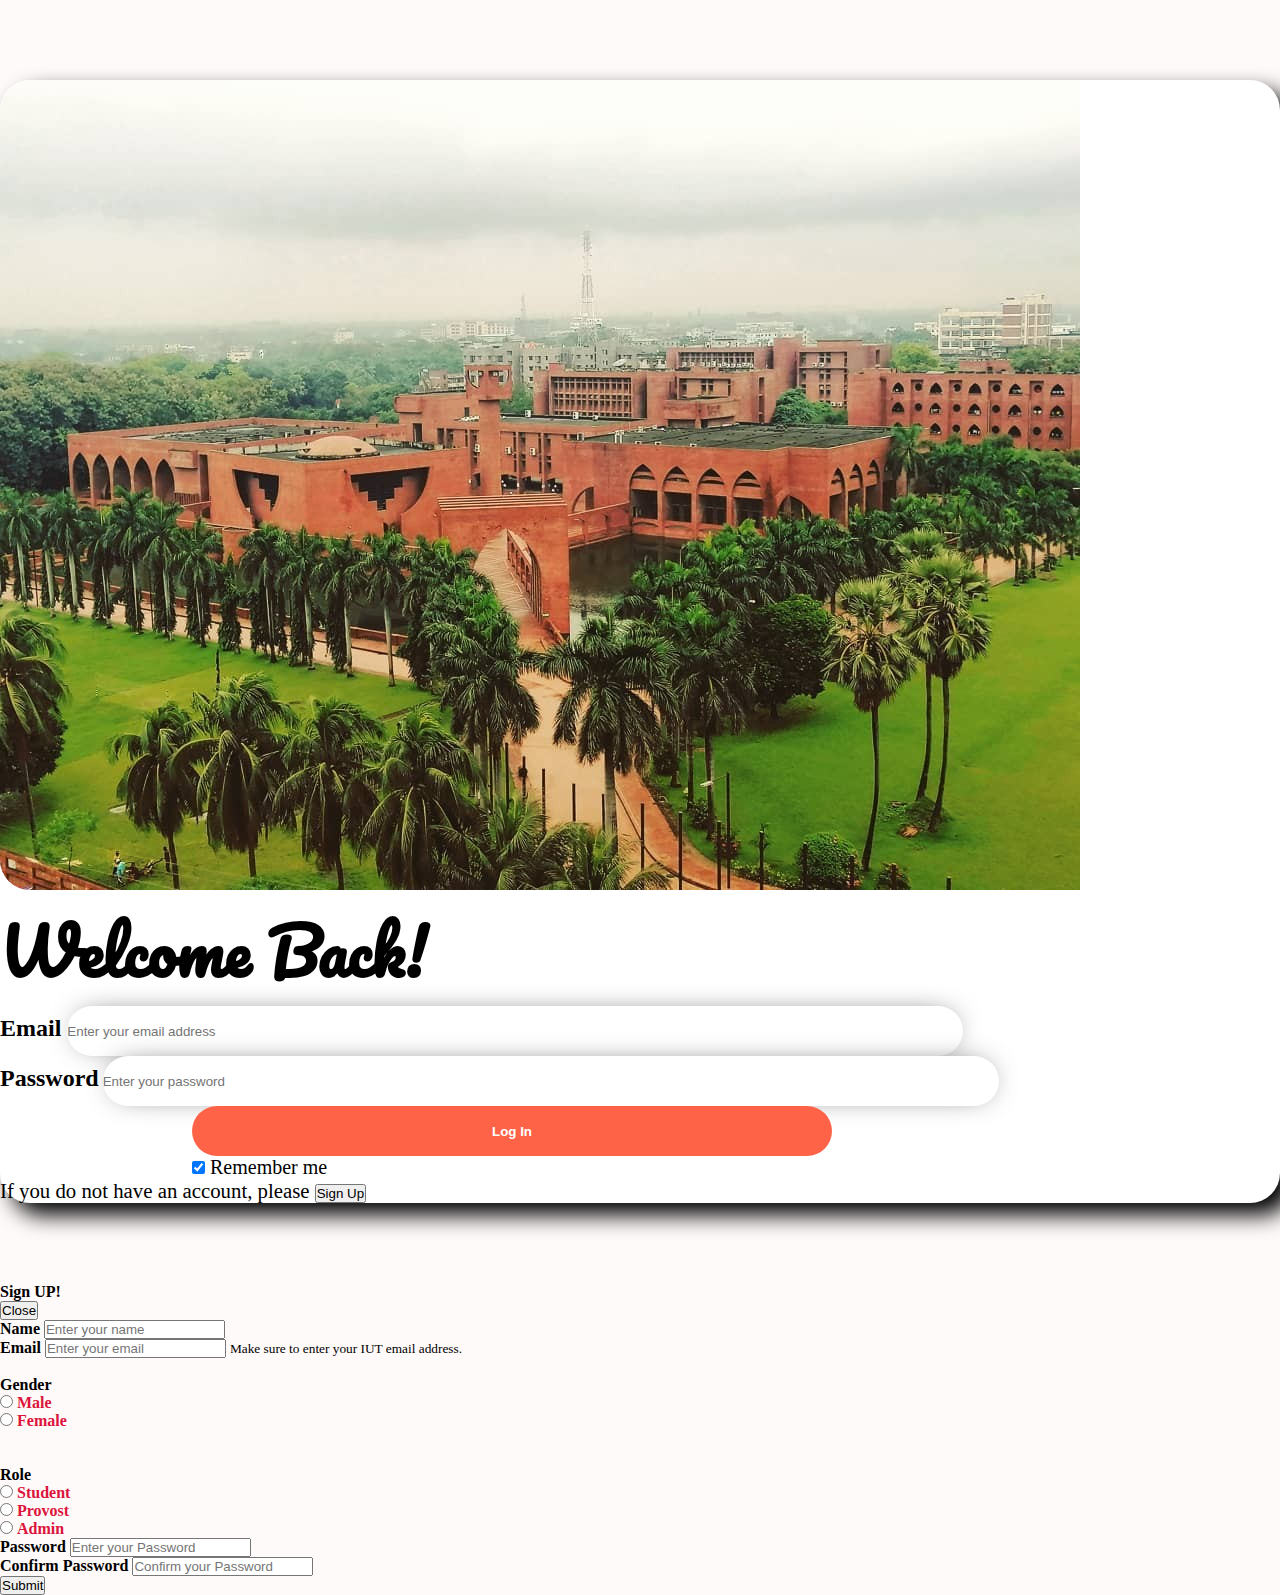
<file: login.html>
<!doctype html>

<html lang="en">

  <head>

    <!-- Required meta tags -->

    <meta charset="utf-8">

    <meta name="viewport" content="width=device-width, initial-scale=1">

    <!-- Bootstrap CSS -->

    <link href="https://cdn.jsdelivr.net/npm/bootstrap@5.0.0-beta3/dist/css/bootstrap.min.css" rel="stylesheet" integrity="sha384-eOJMYsd53ii+scO/bJGFsiCZc+5NDVN2yr8+0RDqr0Ql0h+rP48ckxlpbzKgwra6" crossorigin="anonymous">
    
    <title>Log In</title>

    <link rel="stylesheet" href="CSS/login-style.css">

    <!-- Animate css cdn -->
    <link rel="stylesheet" href="https://cdnjs.cloudflare.com/ajax/libs/animate.css/4.1.1/animate.min.css">

    <!-- Google font -->
    <link rel="preconnect" href="https://fonts.gstatic.com">
    <link href="https://fonts.googleapis.com/css2?family=Pacifico&display=swap" rel="stylesheet">

  </head>
    
  <body>

    <section class="login">

        <div class="container">

          <div class="row g-0">

            <div class="col-lg-5">

              <a href="index.html" target="_blank"> <img src="images/student_home_img.jpg" class="img-fluid" alt="IUT image" title="Click to go to Home Page">  </a>
            
            </div>

            <div class="col-lg-7 text-center py-5">
              <h1 class="animate__animated animate__pulse animate__infinite">Welcome Back!</h1>

              <form action="boot_home.html">

                <div class="form-row py-3 pt-5">

                  <div class="offset-1 col-lg-10">
                    
                    <label for="email" class="label-class mx-4">Email </label>
                    
                    <input type="email" placeholder="Enter your email address" class="inp px-3" required>

                  </div>
                </div>

                <div class="form-row py-3">
                  <div class="offset-1 col-lg-10">

                    <label for="pwd" class="label-class mx-2">Password</label>
                    <input type="password" placeholder="Enter your password" class="inp px-3" required>

                  </div>
                </div>

                <div class="form-row">

                  <div class="offset-1 col-lg-10">

                    <input type="submit" class="btn1" value="Log In">

                  </div>

                  <label class="remember pt-4">
                    
                    <input type="checkbox" checked="checked" name="remember"> Remember me

                  </label>

                </div>

              </form>

              <!-- <p class="pt-4">If you do not have an account, please <a href="#">Register</a> </p> -->
              <p class="pt-4">If you do not have an account, please    

                <button class="btn btn-primary" data-toggle="modal" data-target="#try">Sign Up </button>

              </p>
        
              

            </div>

          </div>

        </div>

    </section>




    <div class="modal fade" id="try">
			<div class="modal-dialog modal-dialog-centered modal-lg">
				<div class="modal-content">
	  
					<div class="modal-header ">
						<h4 class="modal-title w-100 text-center label-style">Sign UP!</h4>
						<button type="button" class="btn btn-danger" data-dismiss="modal">Close</button>
					</div>
	  
					<div class="modal-body">
	  
	  
						<form action="" class="m-2 p-3 border border-warning">
	  
							<div class="mb-3">
	  
								<label for="" class="label-style">Name</label>
								<input type="text" placeholder="Enter your name" class="form-control" required> <br>
	  
								<label for="" class="label-style">Email</label>
								<input type="email" placeholder="Enter your email" class="form-control" required> 
	  
								<small id="emailHelp" class="form-text text-muted">Make sure to enter your IUT email address.</small> 
	  
								<br> <br>

								<label for="" class="label-style">Gender</label> <br>
								<div class="form-check form-check-inline">
									<input class="form-check-input" type="radio" name="gender" id="gendercheck" value="option1">
									<label class="form-check-label checkbox-style" for="inlineRadio1">Male</label>
								</div>

								  <div class="form-check form-check-inline">
									<input class="form-check-input" type="radio" name="gender" id="gendercheck" value="option2">
									<label class="form-check-label checkbox-style" for="inlineRadio2">Female</label>
								  </div>

								  <br> <br>
								 
	  
								<label for="" class="label-style">Role</label> <br>
	  
								<div class="form-check form-check-inline">
									<input class="form-check-input" type="radio" name="inlineRadioOptions" id="inlineRadio1" value="option1">
									<label class="form-check-label checkbox-style" for="inlineRadio1">Student</label>
								</div>
	  
								<div class="form-check form-check-inline">
									<input class="form-check-input" type="radio" name="inlineRadioOptions" id="inlineRadio2" value="option2">
									<label class="form-check-label checkbox-style" for="inlineRadio2">Provost</label>
								</div>
	  
								<div class="form-check form-check-inline">
									<input class="form-check-input" type="radio" name="inlineRadioOptions" id="inlineRadio2" value="option2">
									<label class="form-check-label checkbox-style" for="inlineRadio2">Admin</label>
								</div>
	  
								<p></p>  
	  
								<label for="" class="label-style">Password</label>
								<input type="password" placeholder="Enter your Password" class="form-control" required> <p></p>
	  
								<label for="" class="label-style">Confirm Password</label>
								<input type="password" placeholder="Confirm your Password" class="form-control" required> <p></p>
	  
	  
								
	  
							</div>
	  
							<button class="btn btn-info">Submit</button>

              
	  
						</form>    
	  
					</div>
	  
					<div class="modal-footer">
	  
			  
	  
					</div>
	  
				</div>
			</div>
		  </div>
    

    <!-- Bootstrap Bundle with Popper -->
    <script src="https://code.jquery.com/jquery-3.5.1.slim.min.js" integrity="sha384-DfXdz2htPH0lsSSs5nCTpuj/zy4C+OGpamoFVy38MVBnE+IbbVYUew+OrCXaRkfj" crossorigin="anonymous"></script>
    <script src="https://cdn.jsdelivr.net/npm/bootstrap@4.6.0/dist/js/bootstrap.bundle.min.js" integrity="sha384-Piv4xVNRyMGpqkS2by6br4gNJ7DXjqk09RmUpJ8jgGtD7zP9yug3goQfGII0yAns" crossorigin="anonymous"></script>

    

  </body>

</html>
</file>
<file: CSS/login-style.css>
*{
    margin: 0;
    padding: 0;
    box-sizing: border-box;
}

body{
    background: snow;
}

.login{
    margin: 80px auto;
}

.row{
    background: white;
    border-radius: 30px;
    box-shadow: 12px 12px 22px;
}

.login img{
    /* border-top-left-radius: 30px; */
    border-radius: 30px 0px 0px 30px;
}

.login h1{
    font-size: 4rem;
    font-weight: 700;
    font-family: 'Pacifico', cursive;
}

.inp{
    height: 50px;
    width: 70%;
    border: none;
    outline: none;
    border-radius: 60px;
    box-shadow: 1px -1px 29px -12px rgba(0,0,0,0.75);
    -webkit-box-shadow: 1px -1px 29px -12px rgba(0,0,0,0.75);
    -moz-box-shadow: 1px -1px 29px -12px rgba(0,0,0,0.75);
}


.btn1{
    height: 50px;
    width: 50%;
    border: none;
    outline: none;
    border-radius: 60px;
    font-weight: 700;
    background: tomato;
    color: white;
    transition: 0.5s;
    margin-left: 15%;
}

.btn1:hover{
    background: teal;
}

p{
    font-size: 1.3rem;
    font-weight: 500;
}

p a{
    text-decoration: none;
}

p a:hover{
    color: teal;
    font-weight: 700;
    
}

.remember{
    font-size: 20px;
    padding-left: 15%;
    
}

.label-class{
    font-size: 1.5rem;
    font-weight: 600;
    
}

.log-btn{
    text-align: center;
    color: cornflowerblue;
}


.checkbox-style{
    color:crimson;
    font-weight: 600;
  }

.label-style{
    color:black;
    font-weight: 800;
}

#try{
    height: 100%;

    /*Making sure not scrollable*/
    overflow: hidden;   
    height: 100%;
}
</file>
